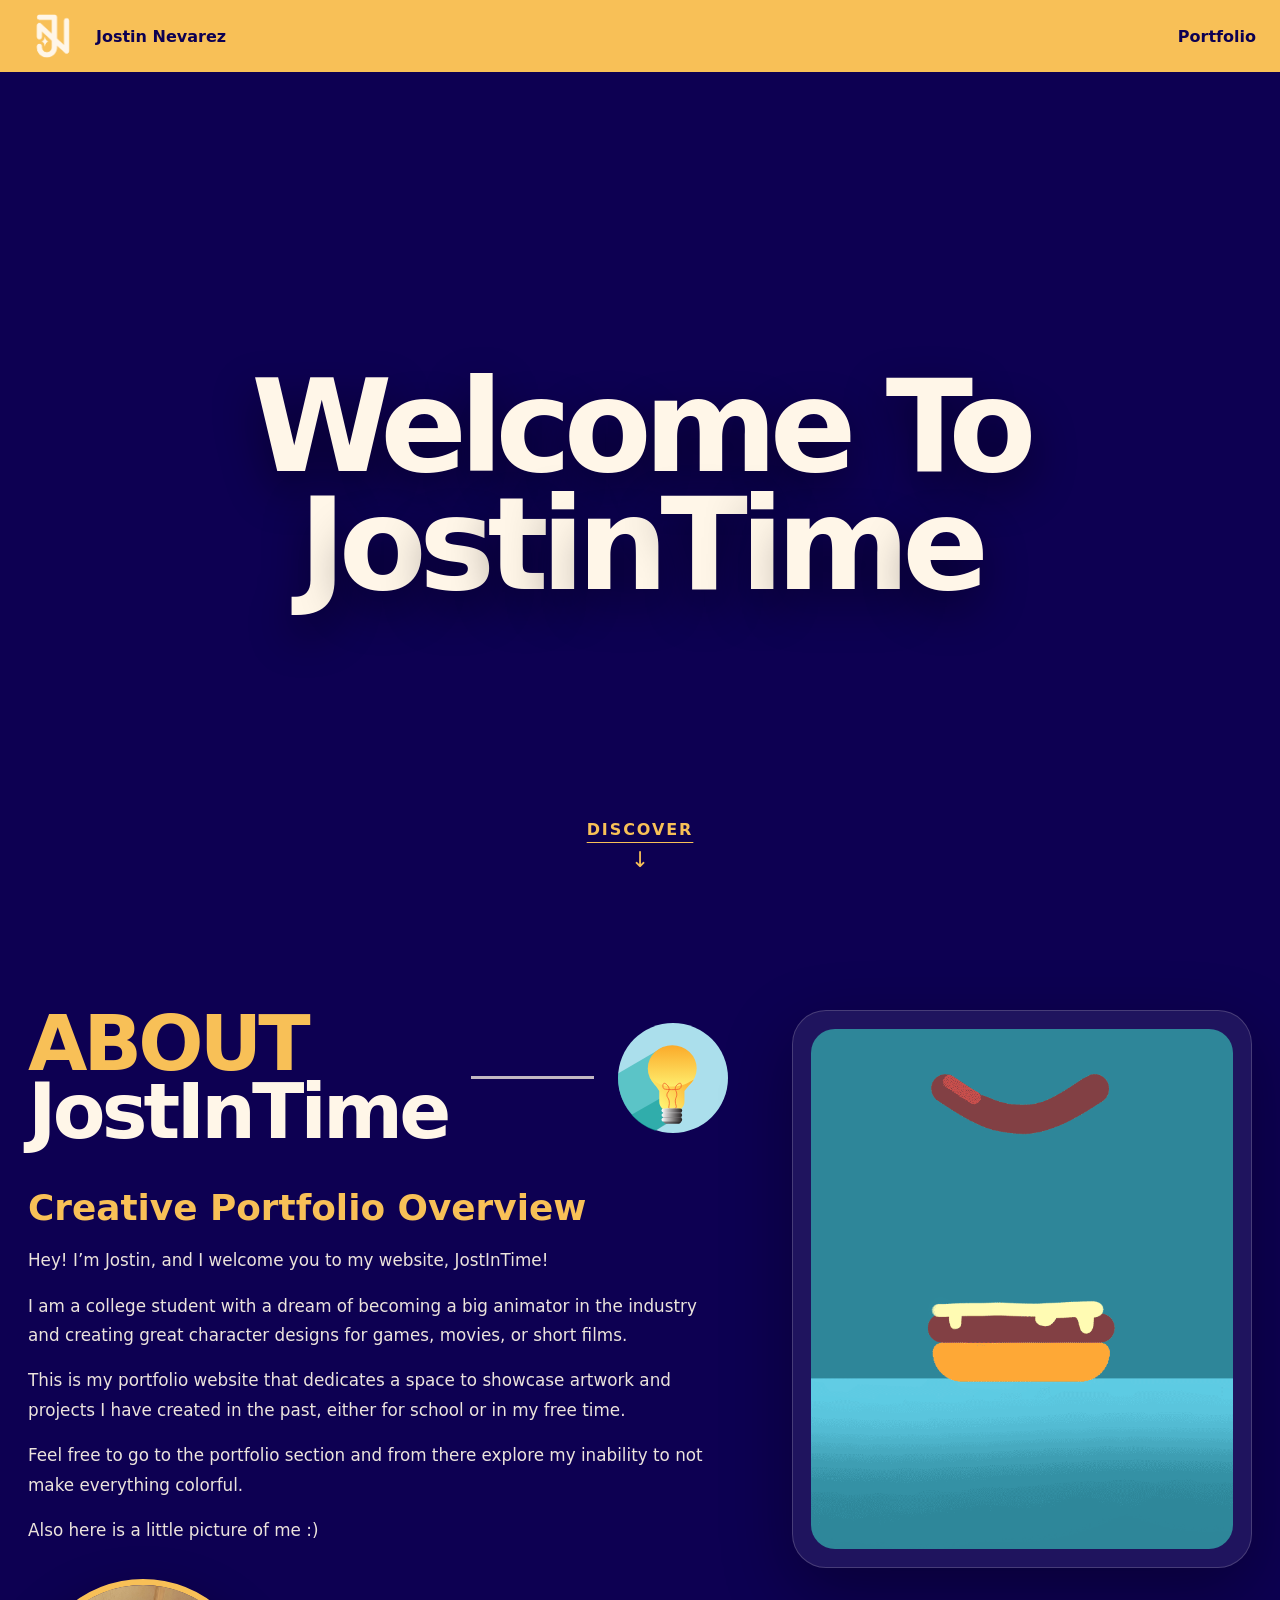
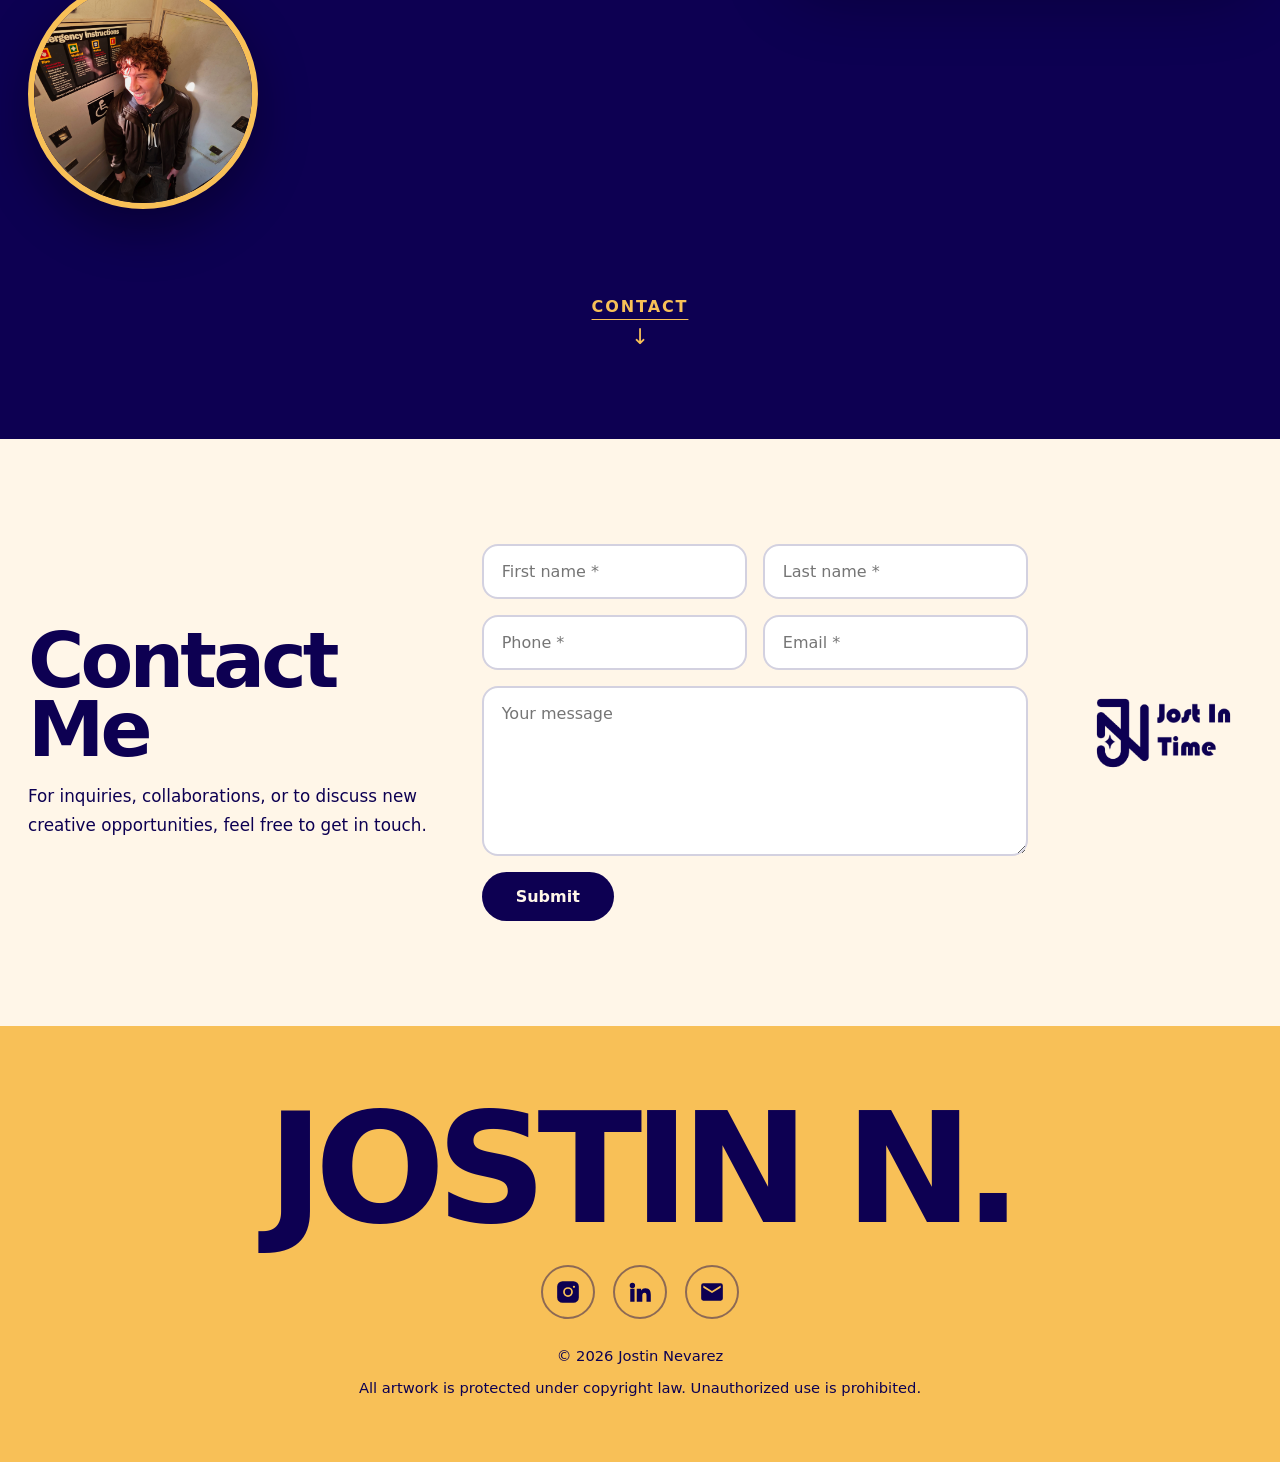
<file: JostInTime/index.html>
<!doctype html>
<html lang="en">
<head>
  <meta charset="UTF-8" />
  <meta name="viewport" content="width=device-width, initial-scale=1.0" />
  <title>Jostin Nevarez | Portfolio</title>
  <link rel="stylesheet" href="css/main.css" />
  <link rel="icon" href="images/favicon.ico">
</head>

<body>

<header class="topbar">
  <div class="topbar-inner">
    <a class="brand" href="index.html">
      <img class="brand-logo" src="images/LOGO_Monogram_final-07.png" alt="Jostin Nevarez logo">
      <span class="brand-name">Jostin Nevarez</span>
    </a>

    <nav class="nav">
      <a class="nav-link" href="portfolio/portfolio.html">Portfolio</a>
    </nav>
  </div>
</header>

<main>

  <!-- HERO -->
  <section class="hero">
    <video class="hero-video" autoplay muted loop playsinline>
      <source src="videos/AfterEffects/ParallaxProject.mp4" type="video/mp4">
      Your browser does not support the video tag.
    </video>

    <div class="hero-overlay"></div>

    <div class="hero-content">
      <h1 class="hero-title">
        <span class="hero-line">Welcome To</span>
        <span id="heroAnimated">JostinTime</span>
      </h1>
    </div>

    <div class="hero-scrollcue">
      <a href="#about" class="scrollcue-link">
        <span class="scrollcue-text">DISCOVER</span>
        <span class="scrollcue-arrow">↓</span>
      </a>
    </div>
  </section>

  <!-- ABOUT -->
  <section id="about" class="about-section">
    <div class="about-container">

      <div class="about-left">
        <div class="about-heading-row">
          <h2>
            <span>ABOUT</span>
            JostInTime
          </h2>

          <div class="about-divider"></div>

          <img class="about-icon" src="images/IconBulb.svg" alt="Idea icon">
        </div>

        <div class="about-text">
          <h3>Creative Portfolio Overview</h3>

          <p>Hey! I’m Jostin, and I welcome you to my website, JostInTime!</p>

          <p>
            I am a college student with a dream of becoming a big animator in the
            industry and creating great character designs for games, movies,
            or short films.
          </p>

          <p>
            This is my portfolio website that dedicates a space to showcase artwork
            and projects I have created in the past, either for school or in my
            free time.
          </p>

          <p>
            Feel free to go to the portfolio section and from there explore my
            inability to not make everything colorful.
          </p>

          <p>Also here is a little picture of me :)</p>

          <div class="portrait-wrap">
            <img src="images/portrait.jpg" alt="Portrait of Jostin">
          </div>
        </div>
      </div>

      <div class="about-right">
        <img src="videos/gifs/gif1.gif" alt="Artwork preview">
      </div>

      <div class="about-scrollcue">
        <a href="#contact" class="scrollcue-link">
          <span class="scrollcue-text">CONTACT</span>
          <span class="scrollcue-arrow">↓</span>
        </a>
      </div>

    </div>
  </section>

  <!-- CONTACT -->
  <section id="contact" class="contact-section">
    <div class="contact-container">

      <div class="contact-intro">
        <h2>Contact<br>Me</h2>
        <p>
          For inquiries, collaborations, or to discuss new creative
          opportunities, feel free to get in touch.
        </p>
      </div>

      <form class="contact-form">
        <div class="form-row">
          <input type="text" placeholder="First name *">
          <input type="text" placeholder="Last name *">
        </div>

        <div class="form-row">
          <input type="tel" placeholder="Phone *">
          <input type="email" placeholder="Email *">
        </div>

        <textarea placeholder="Your message"></textarea>
        <button type="submit">Submit</button>
      </form>

      <div class="contact-logo-wrap">
        <img src="images/LOGO_Monogram_final-02.png" alt="Jostin Nevarez logo">
      </div>

    </div>
  </section>

</main>

<!-- FOOTER -->
<footer class="footer-section">
  <div class="footer-inner">

    <h2 class="footer-name">JOSTIN N.</h2>

    <div class="footer-socials">
      <a href="https://www.instagram.com/jos__draws" target="_blank" rel="noopener" aria-label="Instagram" class="social-link">
        <svg viewBox="0 0 24 24" aria-hidden="true">
          <path d="M7 2h10a5 5 0 0 1 5 5v10a5 5 0 0 1-5 5H7a5 5 0 0 1-5-5V7a5 5 0 0 1 5-5zm5 5.5A4.5 4.5 0 1 0 16.5 12 4.51 4.51 0 0 0 12 7.5zm0 7.4A2.9 2.9 0 1 1 14.9 12 2.9 2.9 0 0 1 12 14.9zM17.5 6.2a1.05 1.05 0 1 0 1.05 1.05A1.05 1.05 0 0 0 17.5 6.2z"/>
        </svg>
      </a>

      <a href="https://www.linkedin.com/in/jostin-nevarez-8647343b5/" target="_blank" rel="noopener" aria-label="LinkedIn" class="social-link">
        <svg viewBox="0 0 24 24" aria-hidden="true">
          <path d="M4.98 3.5a2.48 2.48 0 1 1 0 4.96 2.48 2.48 0 0 1 0-4.96zM3 8.98h3.96V21H3zM9.02 8.98H13v1.64h.06a4.36 4.36 0 0 1 3.92-2.15c4.2 0 4.98 2.77 4.98 6.37V21h-3.96v-5.42c0-1.29-.03-2.95-1.8-2.95-1.8 0-2.08 1.4-2.08 2.85V21H9.02z"/>
        </svg>
      </a>

      <a href="mailto:jostinnev142005@gmail.com" aria-label="Email me" class="social-link">
        <svg viewBox="0 0 24 24" aria-hidden="true">
          <path d="M20 4H4a2 2 0 0 0-2 2v12a2 2 0 0 0 2 2h16a2 2 0 0 0 2-2V6a2 2 0 0 0-2-2zm0 4-8 5-8-5V6l8 5 8-5z"/>
        </svg>
      </a>
    </div>

    <div class="footer-copy">
      <p>© 2026 Jostin Nevarez</p>
      <p>All artwork is protected under copyright law. Unauthorized use is prohibited.</p>
    </div>

  </div>
</footer>

<script>
  document.addEventListener("DOMContentLoaded", () => {
    const title = document.getElementById("heroAnimated");

    if (title) {
      const text = title.textContent || "";
      title.setAttribute("aria-label", text);
      title.innerHTML = "";

      [...text].forEach((char, index) => {
        const span = document.createElement("span");
        span.className = "char";
        span.style.setProperty("--i", index);
        span.textContent = char;
        span.setAttribute("aria-hidden", "true");
        title.appendChild(span);
      });
    }

    setTimeout(() => {
      const aboutSection = document.getElementById("about");
      if (aboutSection) {
        aboutSection.scrollIntoView({ behavior: "smooth" });
      }
    }, 5000);
  });
</script>

</body>
</html>
</file>
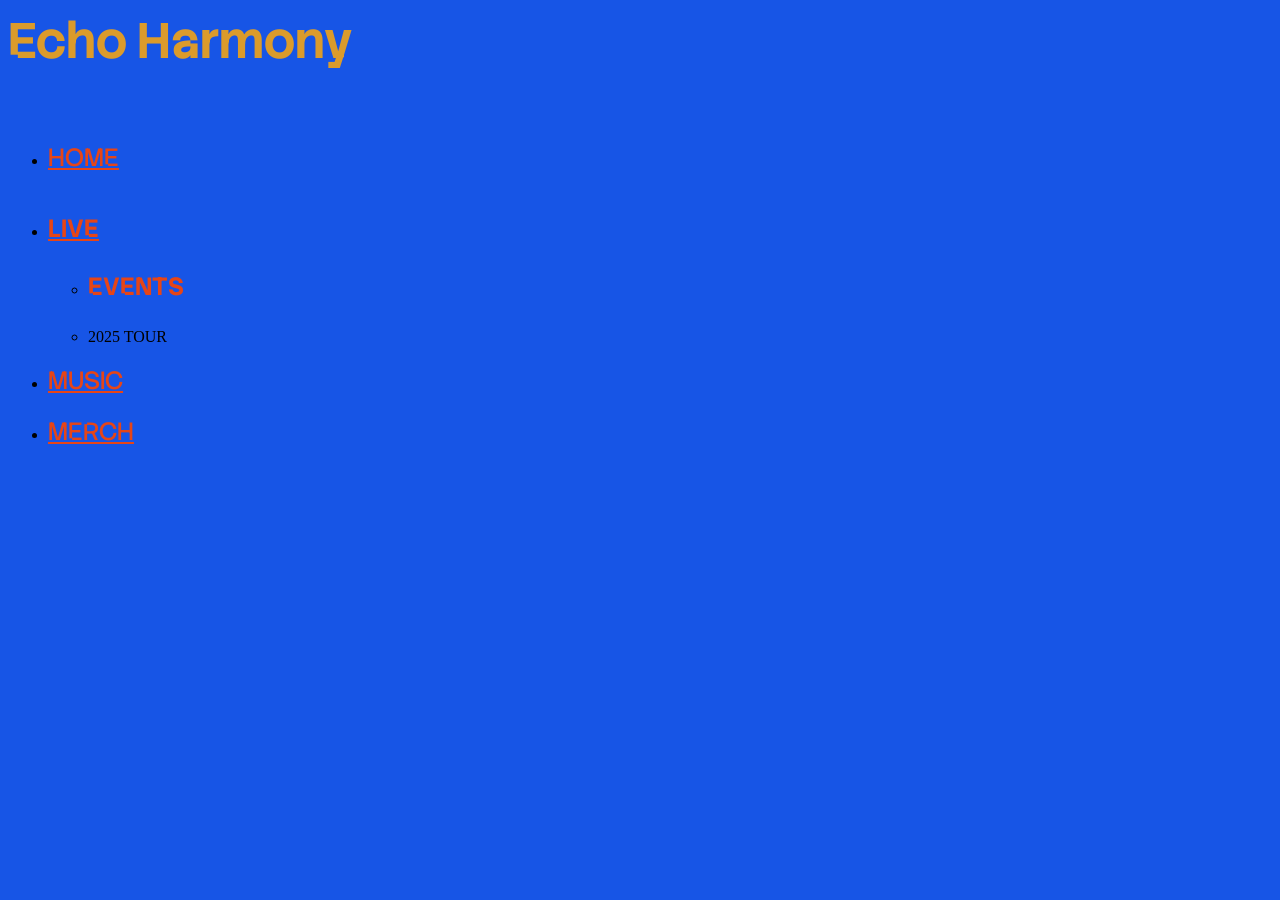
<file: Site_Skeleton/Events.html>
<html>

	<head>
		<title>Echo Harmony-Events</title>
			<link rel="preconnect" href="https://fonts.googleapis.com">
		<link rel="preconnect" href="https://fonts.gstatic.com" crossorigin>
		<link href="https://fonts.googleapis.com/css2?family=Stack+Sans+Notch:wght@200..700&display=swap" rel="stylesheet">

		<link rel="stylesheet" href="css/main.css">
	</head>

	<body>
		<h1>Echo Harmony</h1><br>

		<ul>
			<li>
				<a href="Home.html">HOME</a></li><br>

			<li><h2><a href="Live.html">LIVE</a></h2></li>
					<ul>
						<li><h3>EVENTS</h3></li>
						<li>2025 TOUR</li>
					</ul><br>

			<li><a href="Music.html">MUSIC</a></li><br>

			<li><a href="Merch.html">MERCH</a></li>
		</ul>

	</body>

</html>
</file>
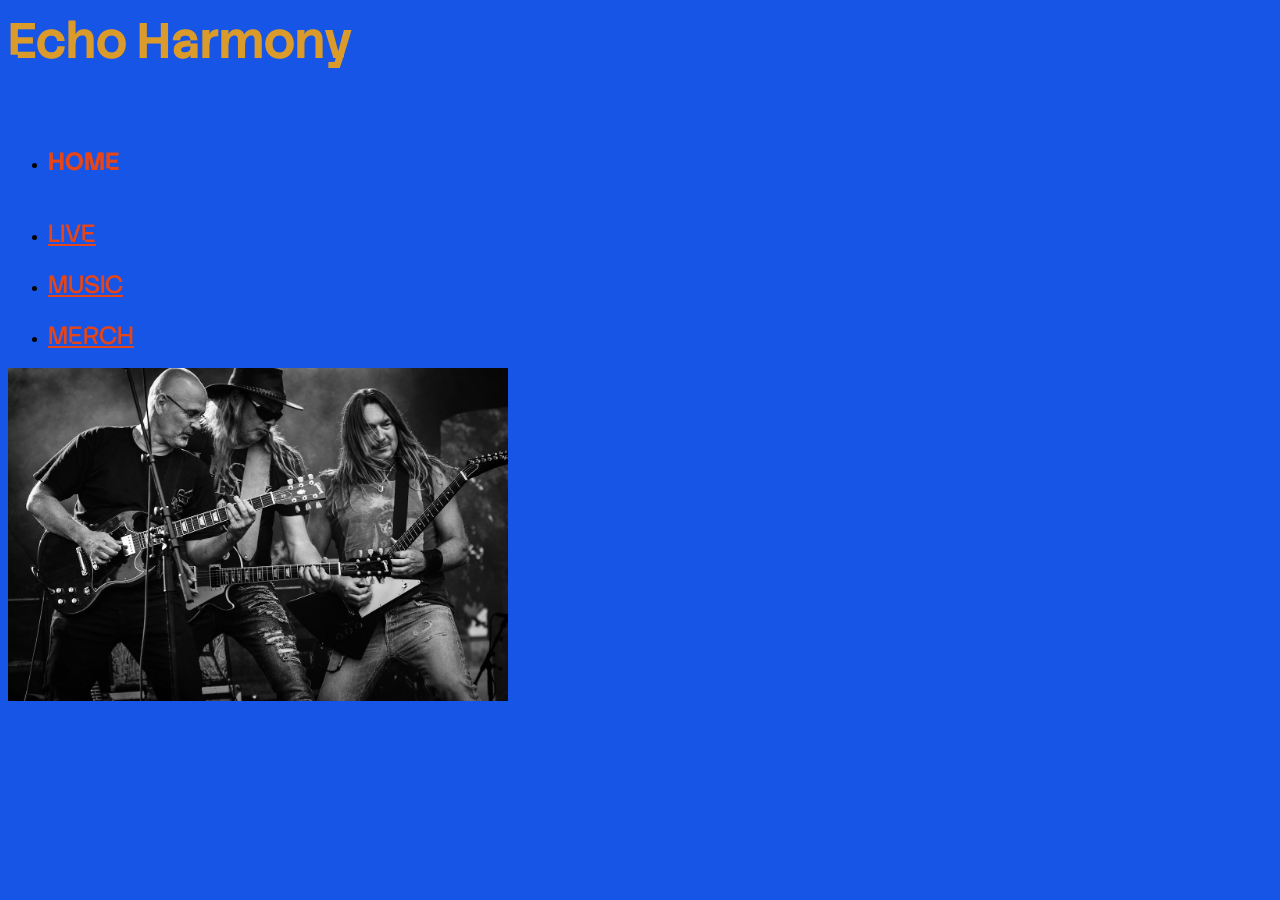
<file: Site_Skeleton/Home.html>
<html>

	<head>
		<title>Echo Harmony-Home</title>

		<link rel="preconnect" href="https://fonts.googleapis.com">
		<link rel="preconnect" href="https://fonts.gstatic.com" crossorigin>
		<link href="https://fonts.googleapis.com/css2?family=Stack+Sans+Notch:wght@200..700&display=swap" rel="stylesheet">

		<link rel="stylesheet" href="css/main.css">

	</head>

	<body>
		<h1 class="stack-sans-notch-bold">Echo Harmony</h1><br>

		<ul>
			<li><h2>HOME</h2></li><br>

			<li>
				<a href="Live.html">LIVE</a></li><br>

			<li>
				<a href="Music.html">MUSIC</a></li><br>

			<li>
				<a href="Merch.html">MERCH</a></li>
		</ul>

		<img class="mid-img" src="img/Home.jpg">
	</body>

</html>
</file>
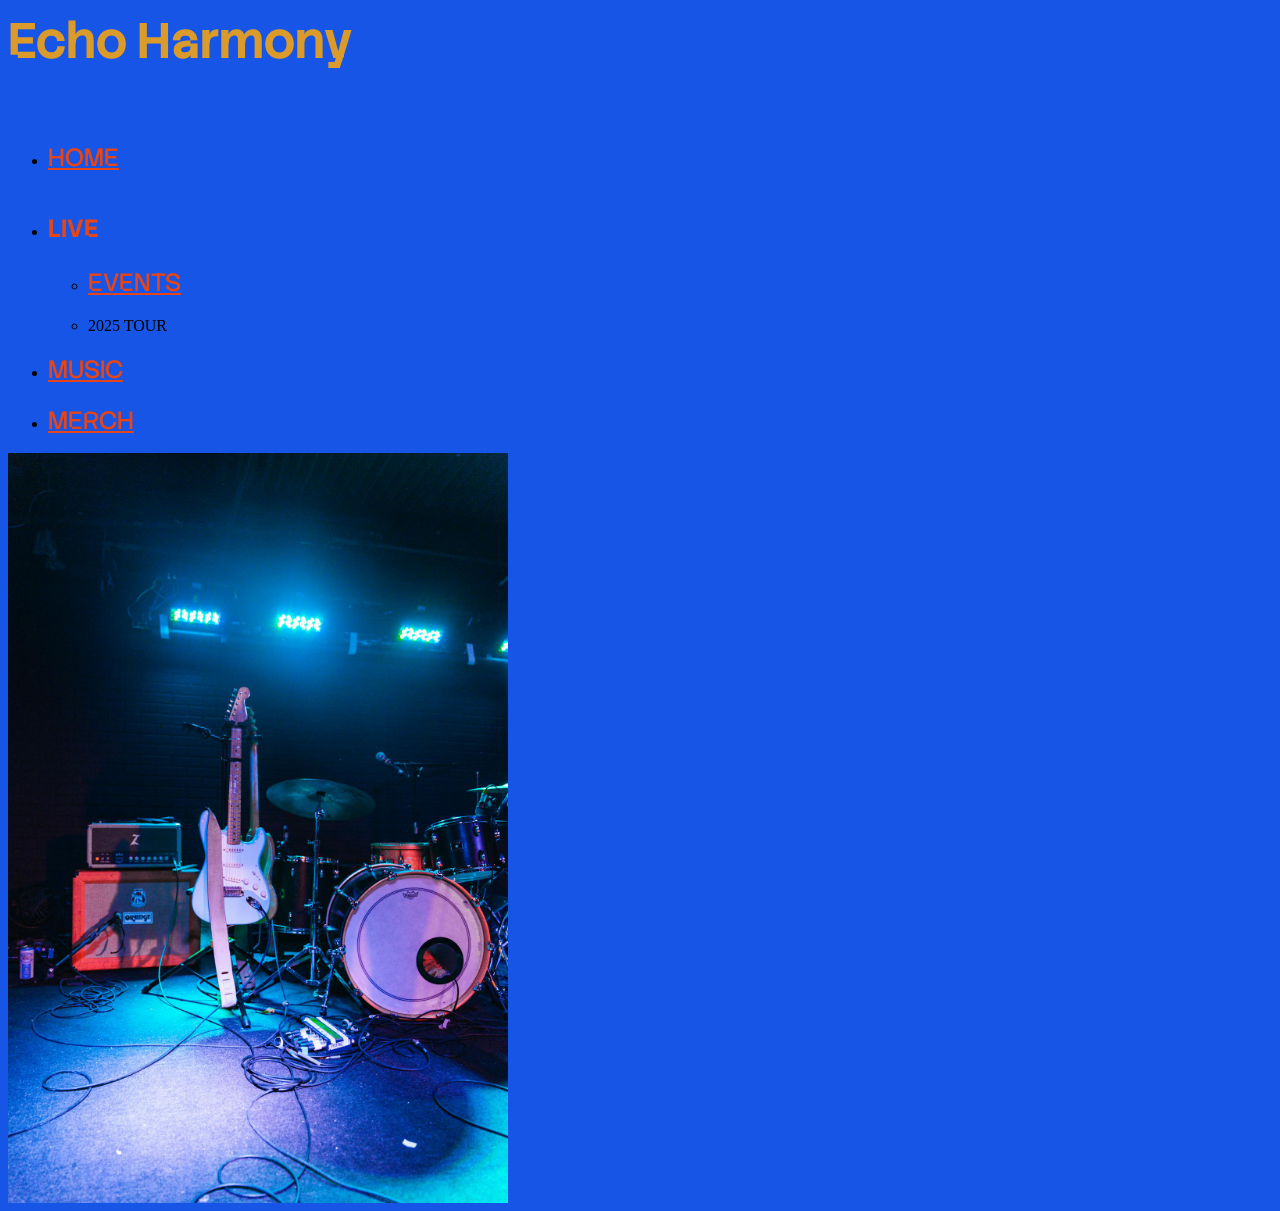
<file: Site_Skeleton/Live.html>
<html>

	<head>
		<title>Echo Harmony-Live</title>
			<link rel="preconnect" href="https://fonts.googleapis.com">
		<link rel="preconnect" href="https://fonts.gstatic.com" crossorigin>
		<link href="https://fonts.googleapis.com/css2?family=Stack+Sans+Notch:wght@200..700&display=swap" rel="stylesheet">

		<link rel="stylesheet" href="css/main.css">
	</head>

	<body>
		<h1>Echo Harmony</h1><br>

		<ul>
			<li>
				<a href="Home.html">HOME</a></li><br>

			<li><h2>LIVE</h2></li>
					<ul>
						<li>
							<a href="Events.html">EVENTS</a></li><br>
						<li>2025 TOUR</li>
					</ul><br>

			<li>
				<a href="Music.html">MUSIC</a></li><br>

			<li>
				<a href="Merch.html">MERCH</a></li>
		</ul>
		<img class="mid-img" src="img/Live.jpg">
		
	</body>

</html>
</file>
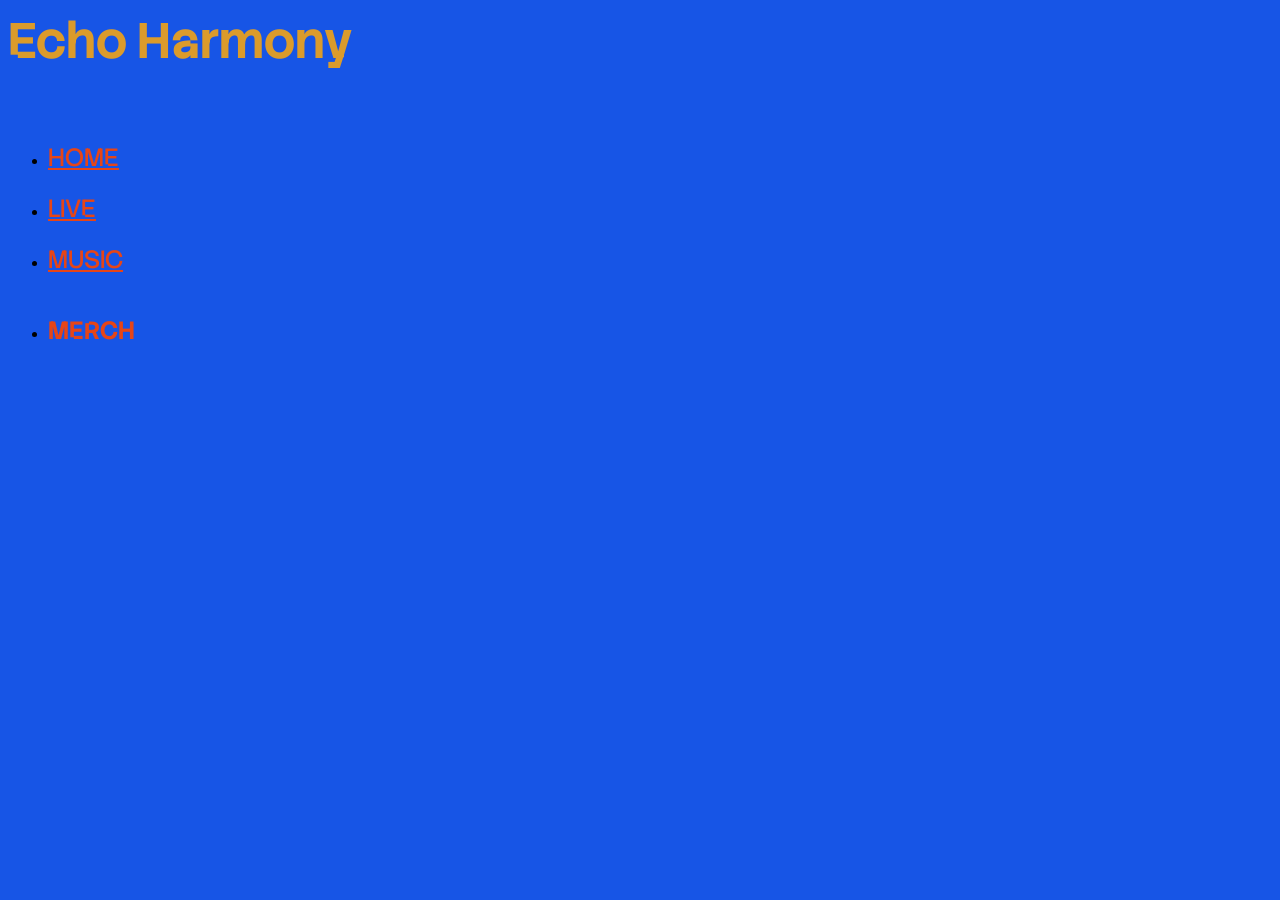
<file: Site_Skeleton/Merch.html>
<html>

	<head>
		<title>Echo Harmony-Merch</title>
			<link rel="preconnect" href="https://fonts.googleapis.com">
		<link rel="preconnect" href="https://fonts.gstatic.com" crossorigin>
		<link href="https://fonts.googleapis.com/css2?family=Stack+Sans+Notch:wght@200..700&display=swap" rel="stylesheet">

		<link rel="stylesheet" href="css/main.css">
	</head>

	<body>
		<h1>Echo Harmony</h1><br>
		<ul>
			<li>
				<a href="Home.html">HOME</a></li><br>

			<li>
				<a href="Live.html">LIVE</a></li><br>

			<li>
				<a href="Music.html">MUSIC</a></li><br>

			<li><h2>MERCH</h2></li>
		</ul>

	</body>

</html>
</file>
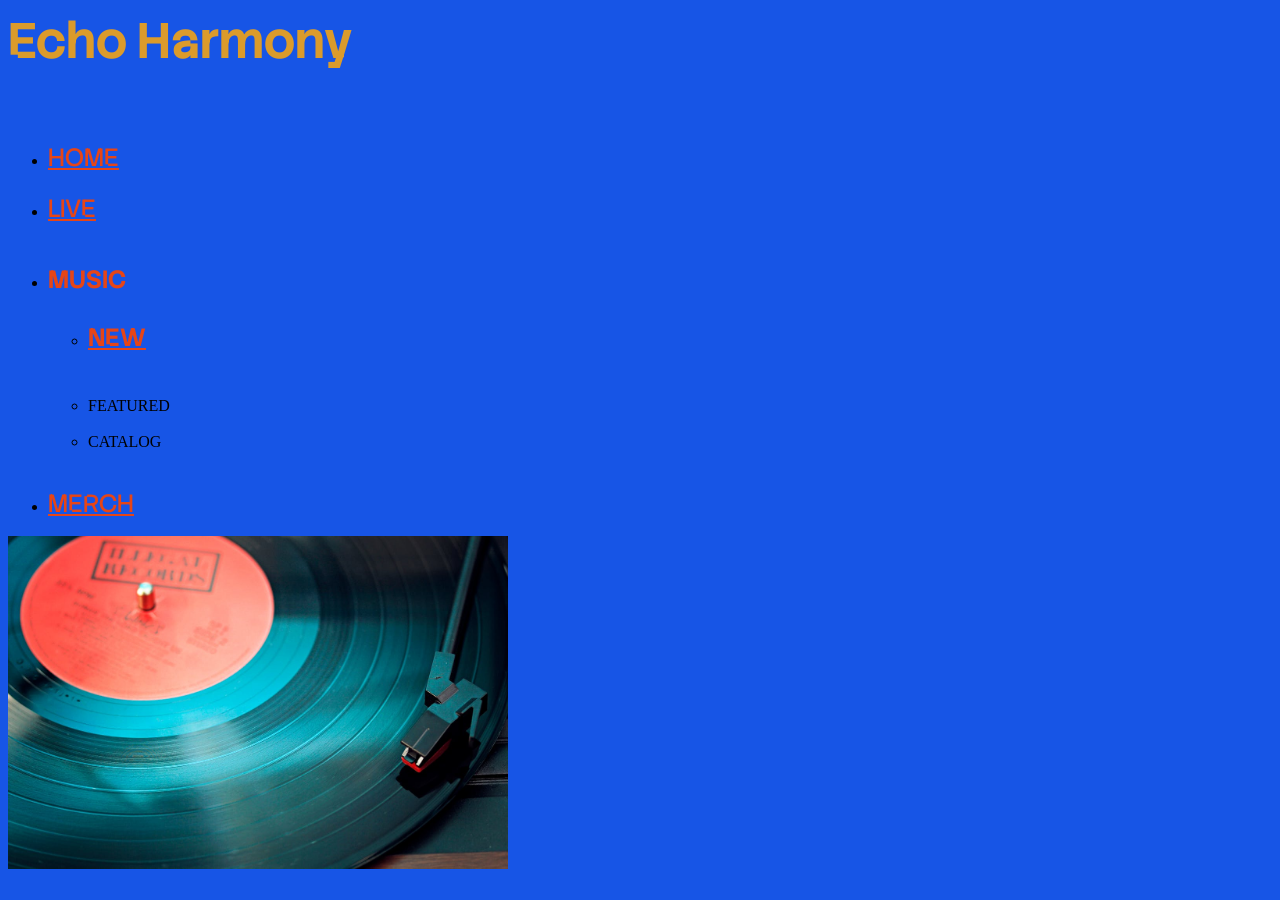
<file: Site_Skeleton/Music.html>
<html>

	<head>
		<title>Echo Harmony-Music</title>
			<link rel="preconnect" href="https://fonts.googleapis.com">
		<link rel="preconnect" href="https://fonts.gstatic.com" crossorigin>
		<link href="https://fonts.googleapis.com/css2?family=Stack+Sans+Notch:wght@200..700&display=swap" rel="stylesheet">

		<link rel="stylesheet" href="css/main.css">
	</head>

	<body>
		<h1>Echo Harmony</h1><br>

		<ul>
			<li>
				<a href="Home.html">HOME</a></li><br>

			<li>
				<a href="Live.html">LIVE</a></li><br>

			<li><h2>MUSIC</h2></li>
					<ul>
						<li>
							<h3><a href="New.html">NEW</a><h3></li><br>
						<li>FEATURED</li><br>
						<li>CATALOG</li><br>
					</ul><br>

			<li>
				<a href="Merch.html">MERCH</a></li>
		</ul>
		<img class="mid-img" src="img/Record.jpg">

	</body>

</html>
</file>
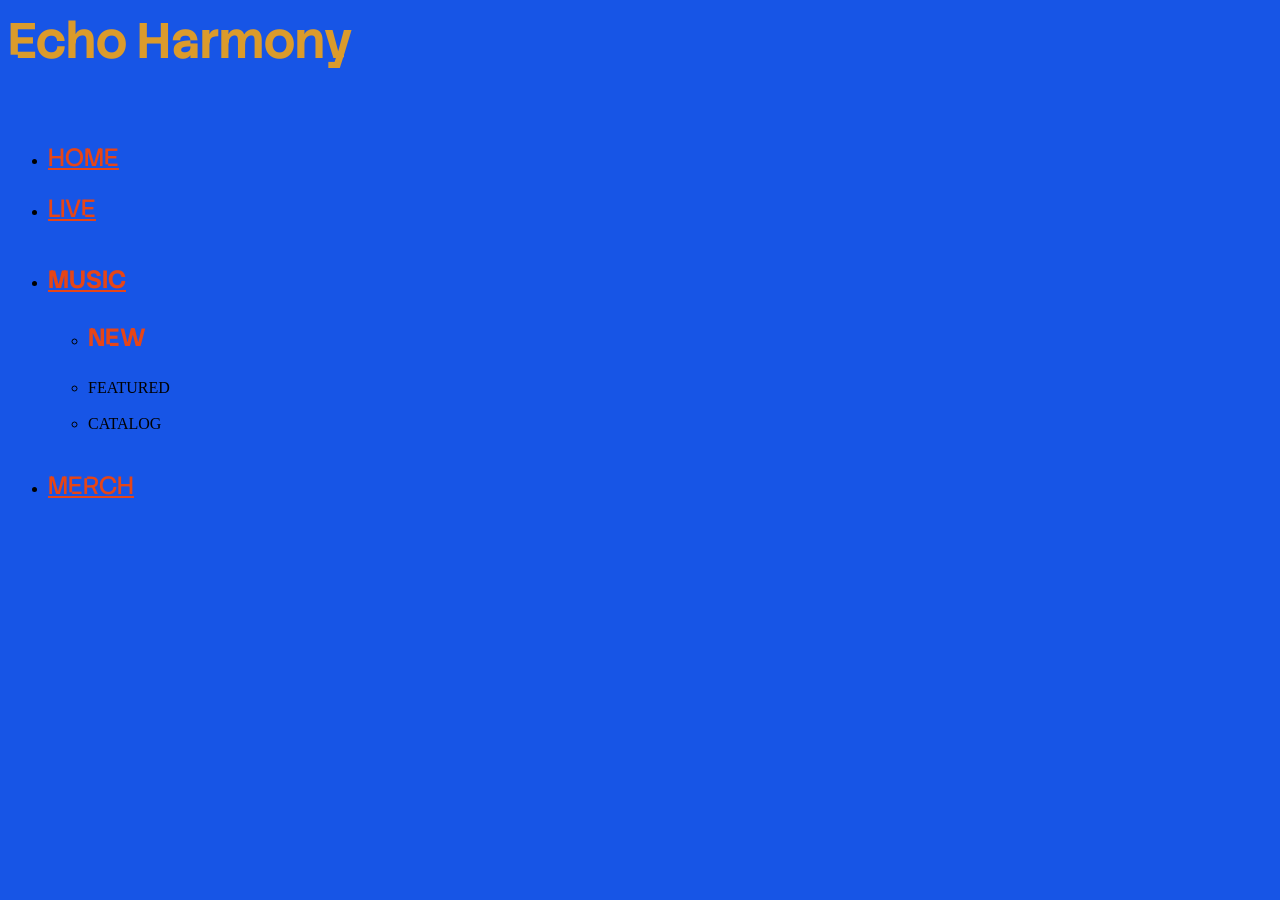
<file: Site_Skeleton/New.html>
<html>

	<head>
		<title>Echo Harmony-New</title>
			<link rel="preconnect" href="https://fonts.googleapis.com">
		<link rel="preconnect" href="https://fonts.gstatic.com" crossorigin>
		<link href="https://fonts.googleapis.com/css2?family=Stack+Sans+Notch:wght@200..700&display=swap" rel="stylesheet">

		<link rel="stylesheet" href="css/main.css">
	</head>

	<body>
		<h1>Echo Harmony</h1><br>

		<ul>
			<li>
				<a href="Home.html">HOME</a></li><br>

			<li>
				<a href="Live.html">LIVE</a></li><br>

			<li><h2><a href="Music.html">MUSIC</a><h2></li>
					<ul>
						<li><h3>NEW</h3></li>
						<li>FEATURED</li><br>
						<li>CATALOG</li><br>
					</ul><br>

			<li><a href="Merch.html">MERCH</a></li>
		</ul>

	</body>

</html>
</file>
<file: JostInTime/css/main.css>
:root {
  --blue: #0d0052;
  --cream: #fff6e8;
  --gold: #f8c057;
}

* {
  box-sizing: border-box;
}

html {
  scroll-behavior: smooth;
}

body {
  margin: 0;
  font-family: system-ui, -apple-system, BlinkMacSystemFont, "Segoe UI", Arial, sans-serif;
  background: var(--blue);
  color: var(--cream);
}

img {
  max-width: 100%;
  display: block;
}

/* TOP BAR */
.topbar {
  height: 72px;
  background: var(--gold);
  color: var(--blue);
  display: flex;
  align-items: center;
  position: relative;
  z-index: 10;
}

.topbar-inner {
  width: min(1240px, calc(100% - 48px));
  margin: 0 auto;
  display: flex;
  align-items: center;
  justify-content: space-between;
}

.brand,
.nav-link {
  color: var(--blue);
  text-decoration: none;
  transition: transform 0.25s ease;
}

.brand {
  display: flex;
  align-items: center;
  gap: 14px;
  font-weight: 700;
}

.brand:hover,
.nav-link:hover,
.scrollcue-link:hover,
.contact-form button:hover,
.social-link:hover {
  transform: translateY(-7px);
}

.brand-logo {
  width: 58px;
  height: 58px;
  object-fit: contain;
}

.nav-link {
  font-weight: 700;
}

/* HERO */
.hero {
  position: relative;
  height: calc(100vh - 72px);
  min-height: 620px;
  overflow: hidden;
  background: var(--blue);
}

.hero-video {
  position: absolute;
  inset: 0;
  width: 100%;
  height: 100%;
  object-fit: cover;
}

.hero-overlay {
  position: absolute;
  inset: 0;
  background: linear-gradient(
    to bottom,
    rgba(13, 0, 82, 0.25),
    rgba(13, 0, 82, 0.85)
  );
}

.hero-content {
  position: absolute;
  inset: 0;
  display: grid;
  place-items: center;
  text-align: center;
  padding: 24px;
}

.hero-title {
  margin: 0;
  font-size: clamp(4rem, 10vw, 9rem);
  line-height: 0.92;
  font-weight: 900;
  letter-spacing: -0.06em;
  color: var(--cream);
  text-shadow: 0 18px 45px rgba(0, 0, 0, 0.45);
}

.hero-title span {
  display: block;
}

.hero-title .char {
  display: inline-block;
  animation: heroWave 2.8s ease-in-out infinite;
  animation-delay: calc(var(--i) * 0.1s);
}

@keyframes heroWave {
  0%, 100% { transform: translateY(0); }
  18% { transform: translateY(-14px); }
  36% { transform: translateY(0); }
}

.hero-scrollcue {
  position: absolute;
  left: 50%;
  bottom: 28px;
  transform: translateX(-50%);
}

.scrollcue-link {
  color: var(--gold);
  text-decoration: none;
  display: flex;
  flex-direction: column;
  align-items: center;
  gap: 8px;
  transition: transform 0.25s ease;
}

.scrollcue-text {
  color: var(--gold);
  font-weight: 800;
  letter-spacing: 0.12em;
  text-decoration: underline;
  text-underline-offset: 7px;
}

.scrollcue-arrow {
  color: var(--gold);
  font-size: 1.35rem;
}

/* ABOUT */
.about-section {
  background: var(--blue);
  color: var(--cream);
  padding: 110px 0 90px;
}

.about-container {
  width: min(1240px, calc(100% - 56px));
  margin: 0 auto;
  display: grid;
  grid-template-columns: 1fr 460px;
  gap: 64px;
  align-items: start;
}

.about-heading-row {
  display: grid;
  grid-template-columns: auto 1fr 110px;
  align-items: center;
  gap: 24px;
  margin-bottom: 42px;
}

.about-heading-row h2 {
  margin: 0;
  font-size: clamp(3rem, 6vw, 6.5rem);
  line-height: 0.88;
  font-weight: 900;
  letter-spacing: -0.05em;
  color: var(--cream);
}

.about-heading-row h2 span {
  display: block;
  color: var(--gold);
}

.about-divider {
  height: 3px;
  background: var(--cream);
  opacity: 0.75;
}

.about-icon {
  width: 110px;
  height: auto;
  object-fit: contain;
}

.about-text {
  max-width: 680px;
}

.about-text h3 {
  color: var(--gold);
  font-size: clamp(1.5rem, 2.8vw, 2.5rem);
  margin: 0 0 18px;
}

.about-text p {
  color: rgba(255, 246, 232, 0.92);
  font-size: 1.05rem;
  line-height: 1.75;
  margin: 0 0 16px;
}

.portrait-wrap {
  width: 230px;
  height: 230px;
  border-radius: 50%;
  overflow: hidden;
  border: 6px solid var(--gold);
  margin-top: 34px;
  box-shadow: 0 20px 50px rgba(0,0,0,0.35);
}

.portrait-wrap img {
  width: 100%;
  height: 100%;
  object-fit: cover;
}

.about-right {
  background: rgba(255, 246, 232, 0.08);
  border: 1px solid rgba(255, 246, 232, 0.18);
  border-radius: 34px;
  padding: 18px;
  box-shadow: 0 24px 70px rgba(0,0,0,0.32);
}

.about-right img {
  width: 100%;
  height: 520px;
  object-fit: cover;
  object-position: center;
  border-radius: 24px;
}

.about-scrollcue {
  grid-column: 1 / -1;
  display: flex;
  justify-content: center;
  margin-top: 24px;
}

/* CONTACT */
.contact-section {
  background: var(--cream);
  color: var(--blue);
  padding: 105px 0;
}

.contact-container {
  width: min(1240px, calc(100% - 56px));
  margin: 0 auto;
  display: grid;
  grid-template-columns: 0.75fr 1fr 180px;
  gap: 44px;
  align-items: center;
}

.contact-intro h2 {
  margin: 0 0 18px;
  font-size: clamp(3rem, 6vw, 6rem);
  line-height: 0.9;
  font-weight: 900;
  letter-spacing: -0.05em;
  color: var(--blue);
}

.contact-intro p {
  color: var(--blue);
  font-size: 1.05rem;
  line-height: 1.7;
  margin: 0;
}

.contact-form {
  display: grid;
  gap: 16px;
}

.form-row {
  display: grid;
  grid-template-columns: 1fr 1fr;
  gap: 16px;
}

.contact-form input,
.contact-form textarea {
  width: 100%;
  border: 2px solid rgba(13, 0, 82, 0.18);
  background: white;
  color: var(--blue);
  border-radius: 16px;
  padding: 16px 18px;
  font: inherit;
}

.contact-form textarea {
  min-height: 170px;
  resize: vertical;
}

.contact-form button {
  justify-self: start;
  border: none;
  border-radius: 999px;
  background: var(--blue);
  color: var(--cream);
  padding: 15px 34px;
  font: inherit;
  font-weight: 800;
  cursor: pointer;
  transition: transform 0.25s ease, background 0.25s ease;
}

.contact-form button:hover {
  background: var(--gold);
  color: var(--blue);
}

.contact-logo-wrap img {
  width: 180px;
  height: auto;
  object-fit: contain;
}

/* FOOTER */
.footer-section {
  background: var(--gold);
  color: var(--blue);
  padding: 78px 24px 52px;
}

.footer-inner {
  width: min(1240px, calc(100% - 56px));
  margin: 0 auto;
  text-align: center;
}

.footer-name {
  margin: 0 0 30px;
  font-size: clamp(4rem, 12vw, 10rem);
  line-height: 0.85;
  font-weight: 900;
  letter-spacing: -0.06em;
  color: var(--blue);
}

.footer-socials {
  display: flex;
  justify-content: center;
  gap: 18px;
  margin-bottom: 28px;
}

.social-link {
  width: 54px;
  height: 54px;
  border: 2px solid rgba(13, 0, 82, 0.45);
  color: var(--blue);
  border-radius: 50%;
  display: grid;
  place-items: center;
  transition: transform 0.25s ease, background 0.25s ease;
}

.social-link:hover {
  background: rgba(13, 0, 82, 0.12);
}

.social-link svg {
  width: 26px;
  height: 26px;
  fill: currentColor;
}

.footer-copy {
  color: var(--blue);
  font-size: 0.92rem;
}

/* LOAD ANIMATIONS */
.about-heading-row,
.about-text h3,
.about-text p,
.contact-intro,
.contact-form,
.footer-name,
.footer-socials,
.footer-copy {
  opacity: 0;
  transform: translateY(-24px);
  animation: fadeDown 0.9s ease forwards;
}

.about-right,
.portrait-wrap,
.contact-logo-wrap {
  opacity: 0;
  transform: translateY(28px);
  animation: fadeUp 1s ease forwards;
}

@keyframes fadeDown {
  from {
    opacity: 0;
    transform: translateY(-24px);
  }
  to {
    opacity: 1;
    transform: translateY(0);
  }
}

@keyframes fadeUp {
  from {
    opacity: 0;
    transform: translateY(28px);
  }
  to {
    opacity: 1;
    transform: translateY(0);
  }
}

/* RESPONSIVE */
@media (max-width: 980px) {
  .about-container,
  .contact-container {
    grid-template-columns: 1fr;
  }

  .about-heading-row {
    grid-template-columns: auto auto;
  }

  .about-divider {
    display: none;
  }

  .about-right img {
    height: 380px;
  }

  .contact-logo-wrap {
    display: none;
  }
}

@media (max-width: 620px) {
  .topbar-inner,
  .about-container,
  .contact-container,
  .footer-inner {
    width: calc(100% - 32px);
  }

  .brand-logo {
    width: 48px;
    height: 48px;
  }

  .brand-name {
    font-size: 0.95rem;
  }

  .hero {
    min-height: 540px;
  }

  .hero-title {
    font-size: clamp(3.4rem, 17vw, 5.5rem);
  }

  .about-section,
  .contact-section {
    padding: 72px 0;
  }

  .about-icon {
    width: 76px;
  }

  .portrait-wrap {
    width: 190px;
    height: 190px;
  }

  .about-right img {
    height: 300px;
  }

  .form-row {
    grid-template-columns: 1fr;
  }
}
</file>
<file: Site_Skeleton/css/main.css>
.stack-sans-notch-bold {
  font-family: "Stack Sans Notch", sans-serif;
  font-optical-sizing: auto;
  font-weight: 700;
  font-style: normal;
}
body {background-color: #1755E6;
}

h1{font-family: "Stack Sans Notch"; color: #DB9B2B; font-size: 50px
}

h2{font-family: "Stack Sans Notch"; color: #E64517; font-size: 25px
}
h3{font-family: "Stack Sans Notch"; color: #E64517; font-size: 25px
}
a{font-family: "Stack Sans Notch"; color: #E64517; font-size: 25px
}
.mid-img {
	width: 500px;
}

.thumb {
	width: 200px;
}
</file>
